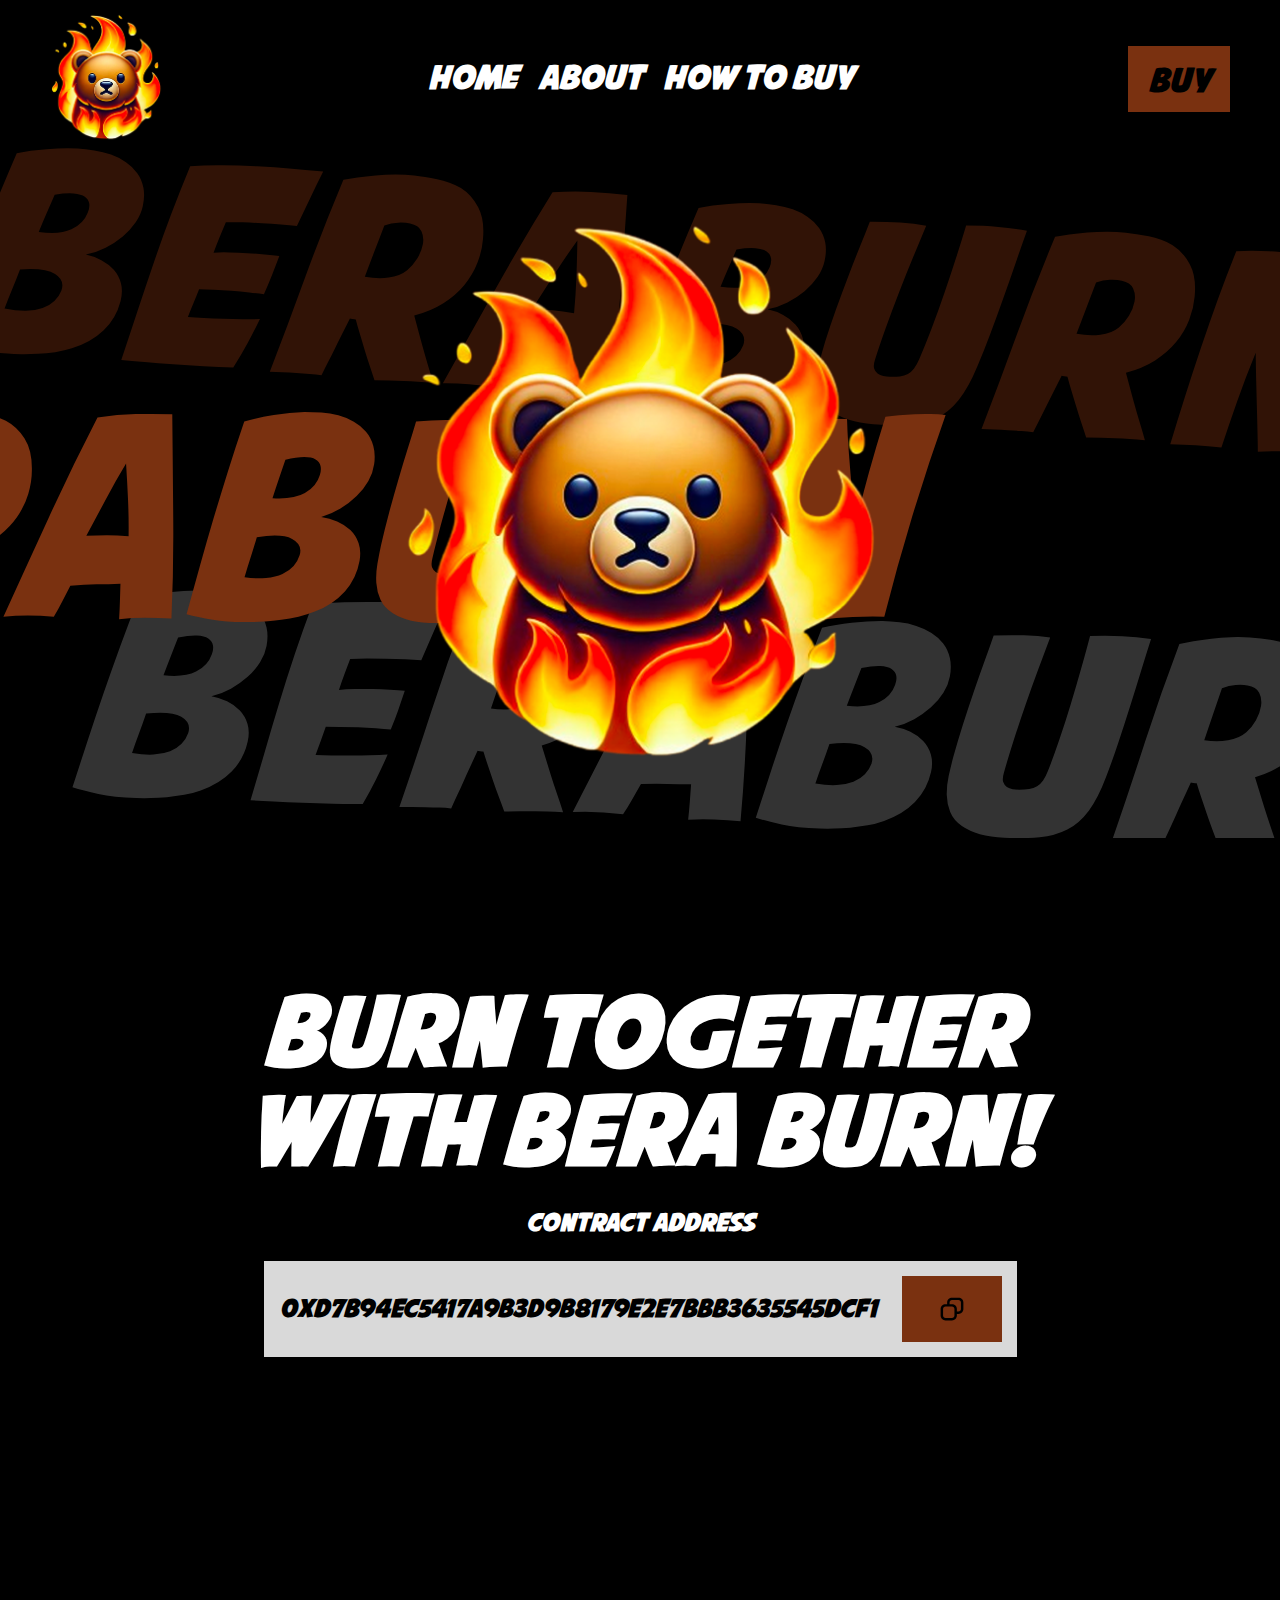
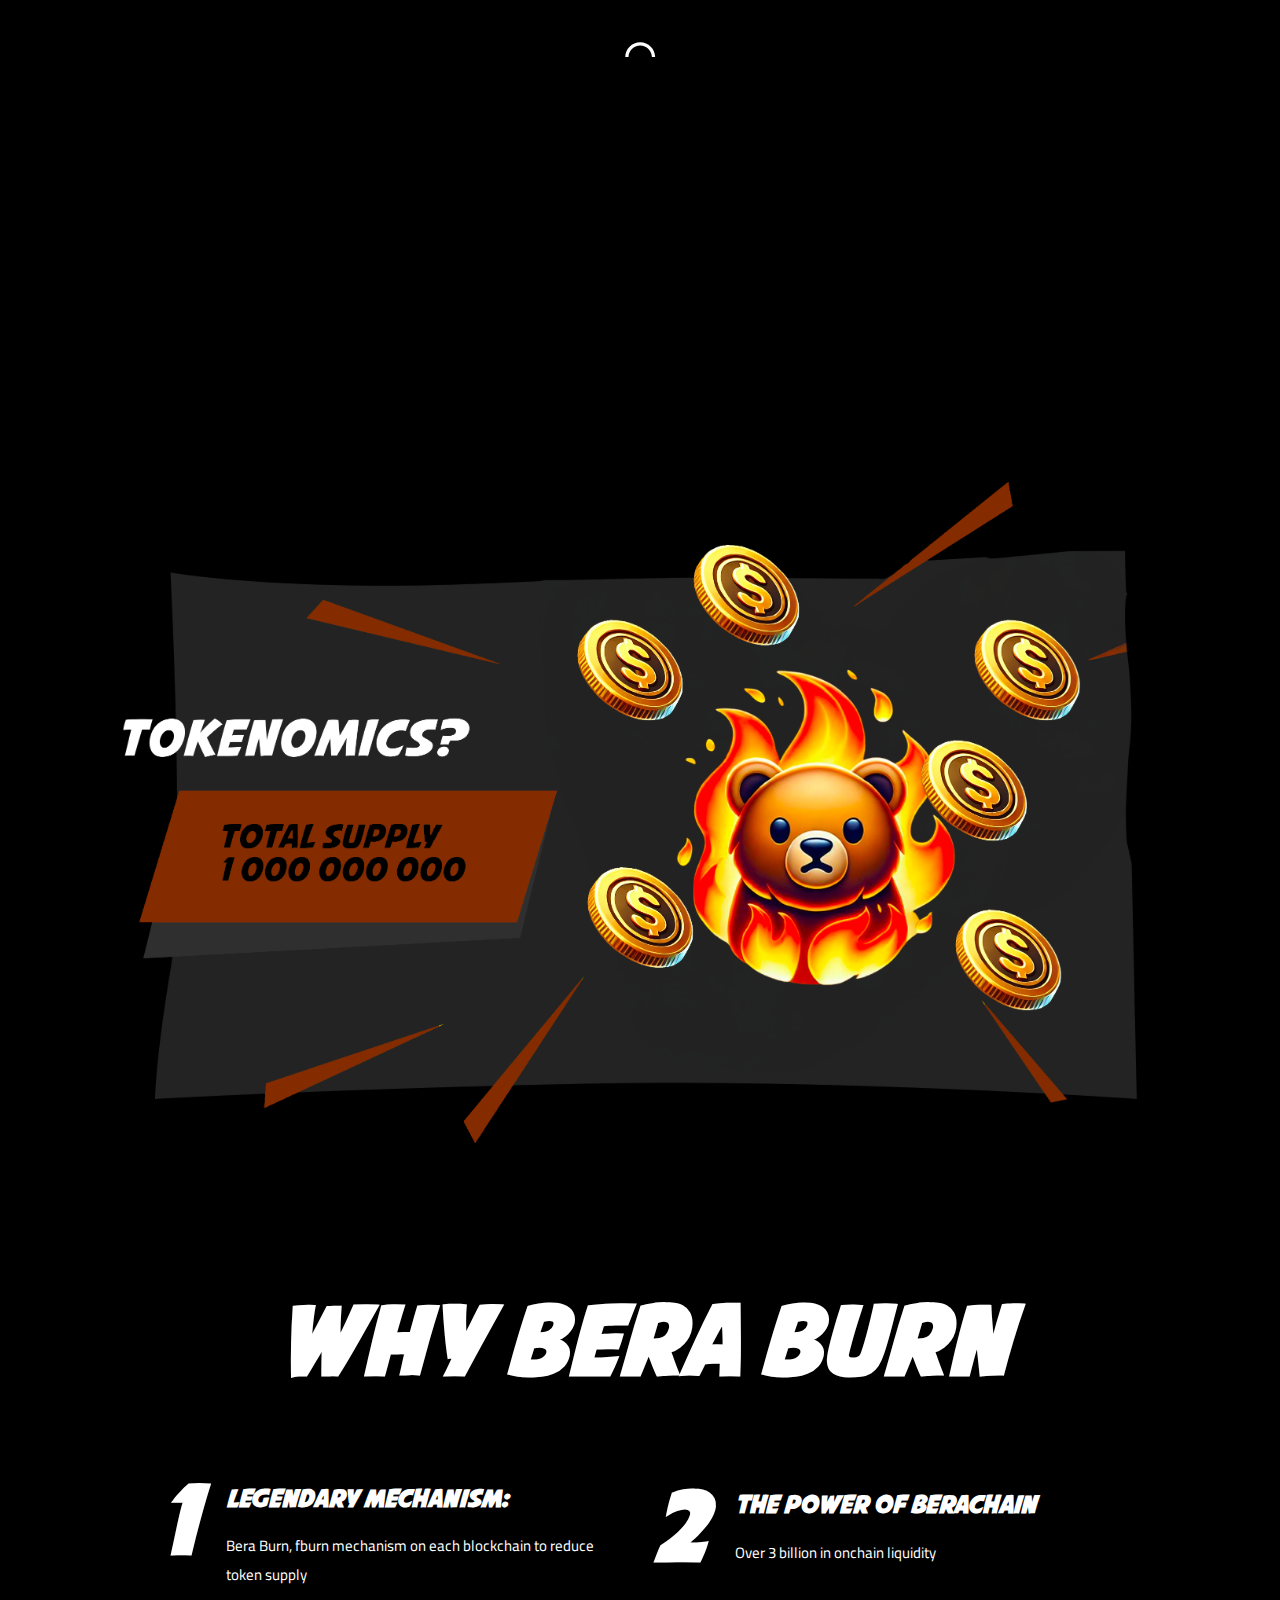
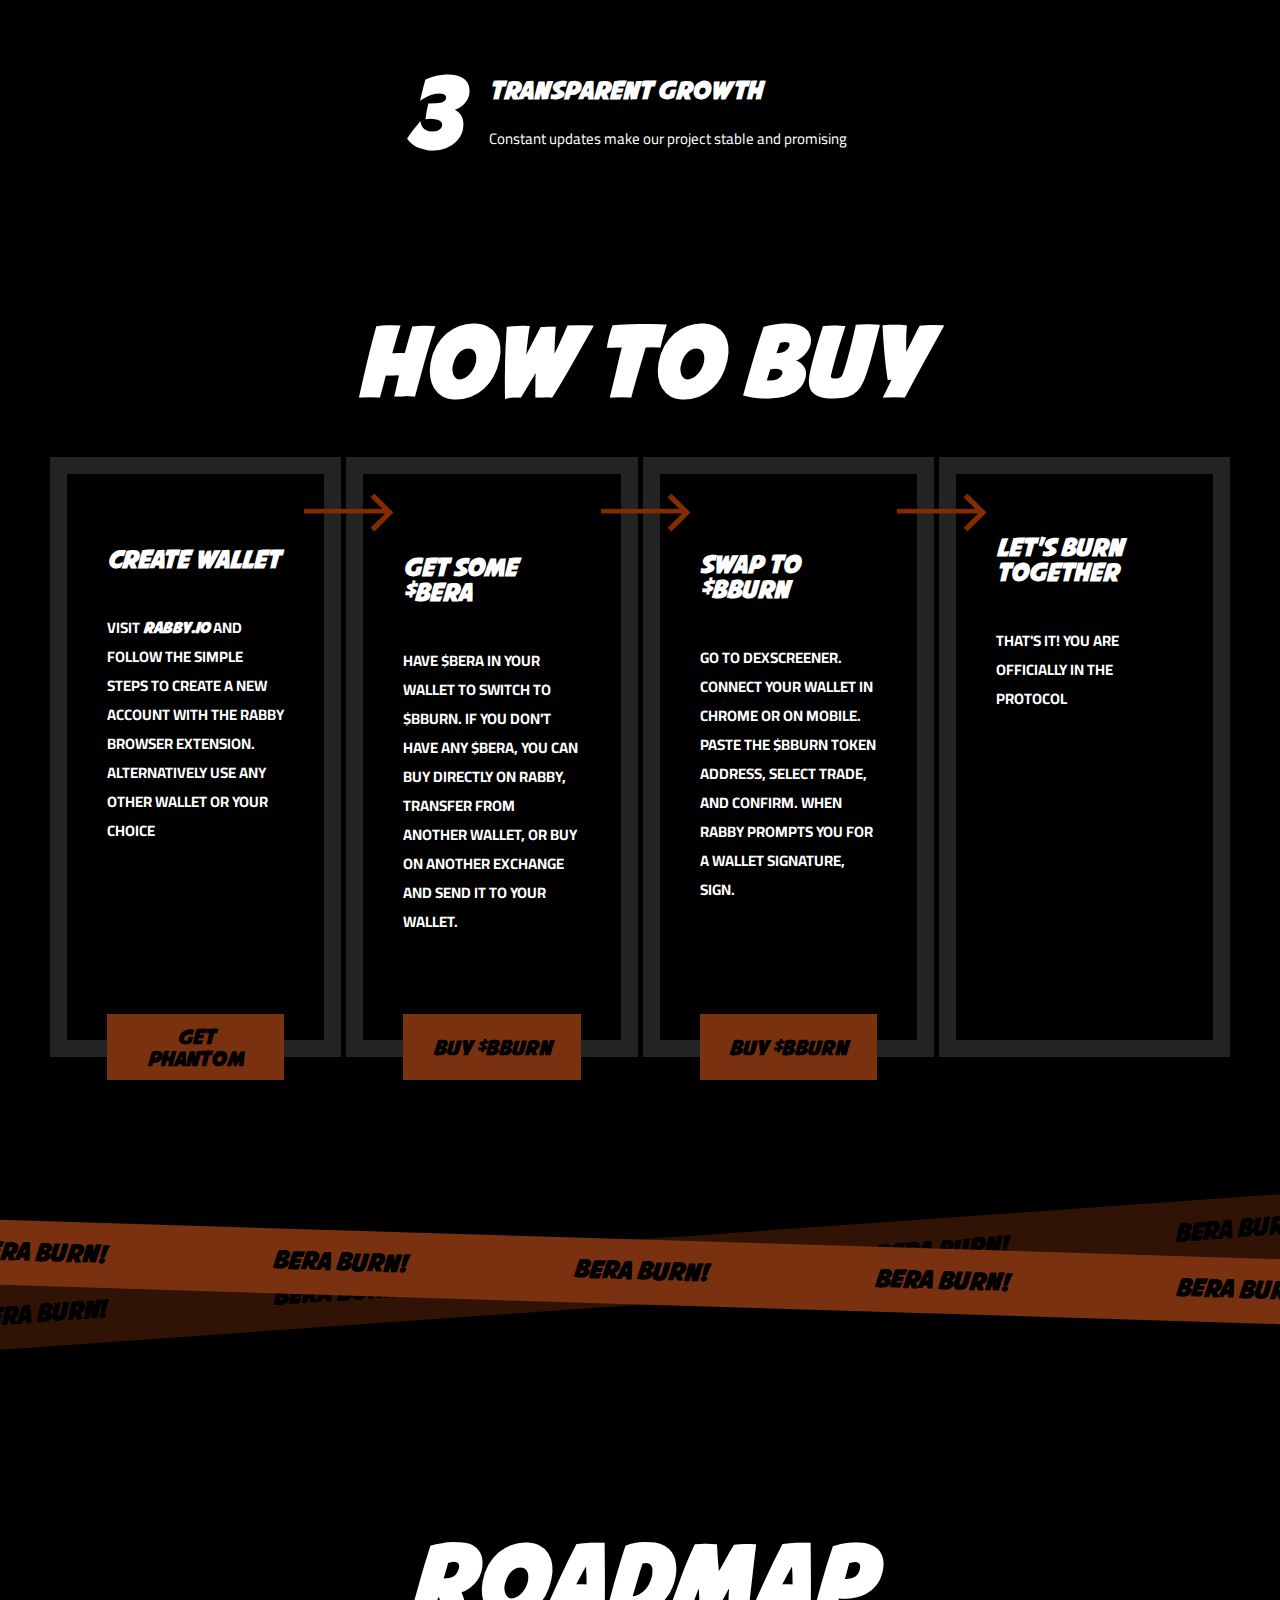
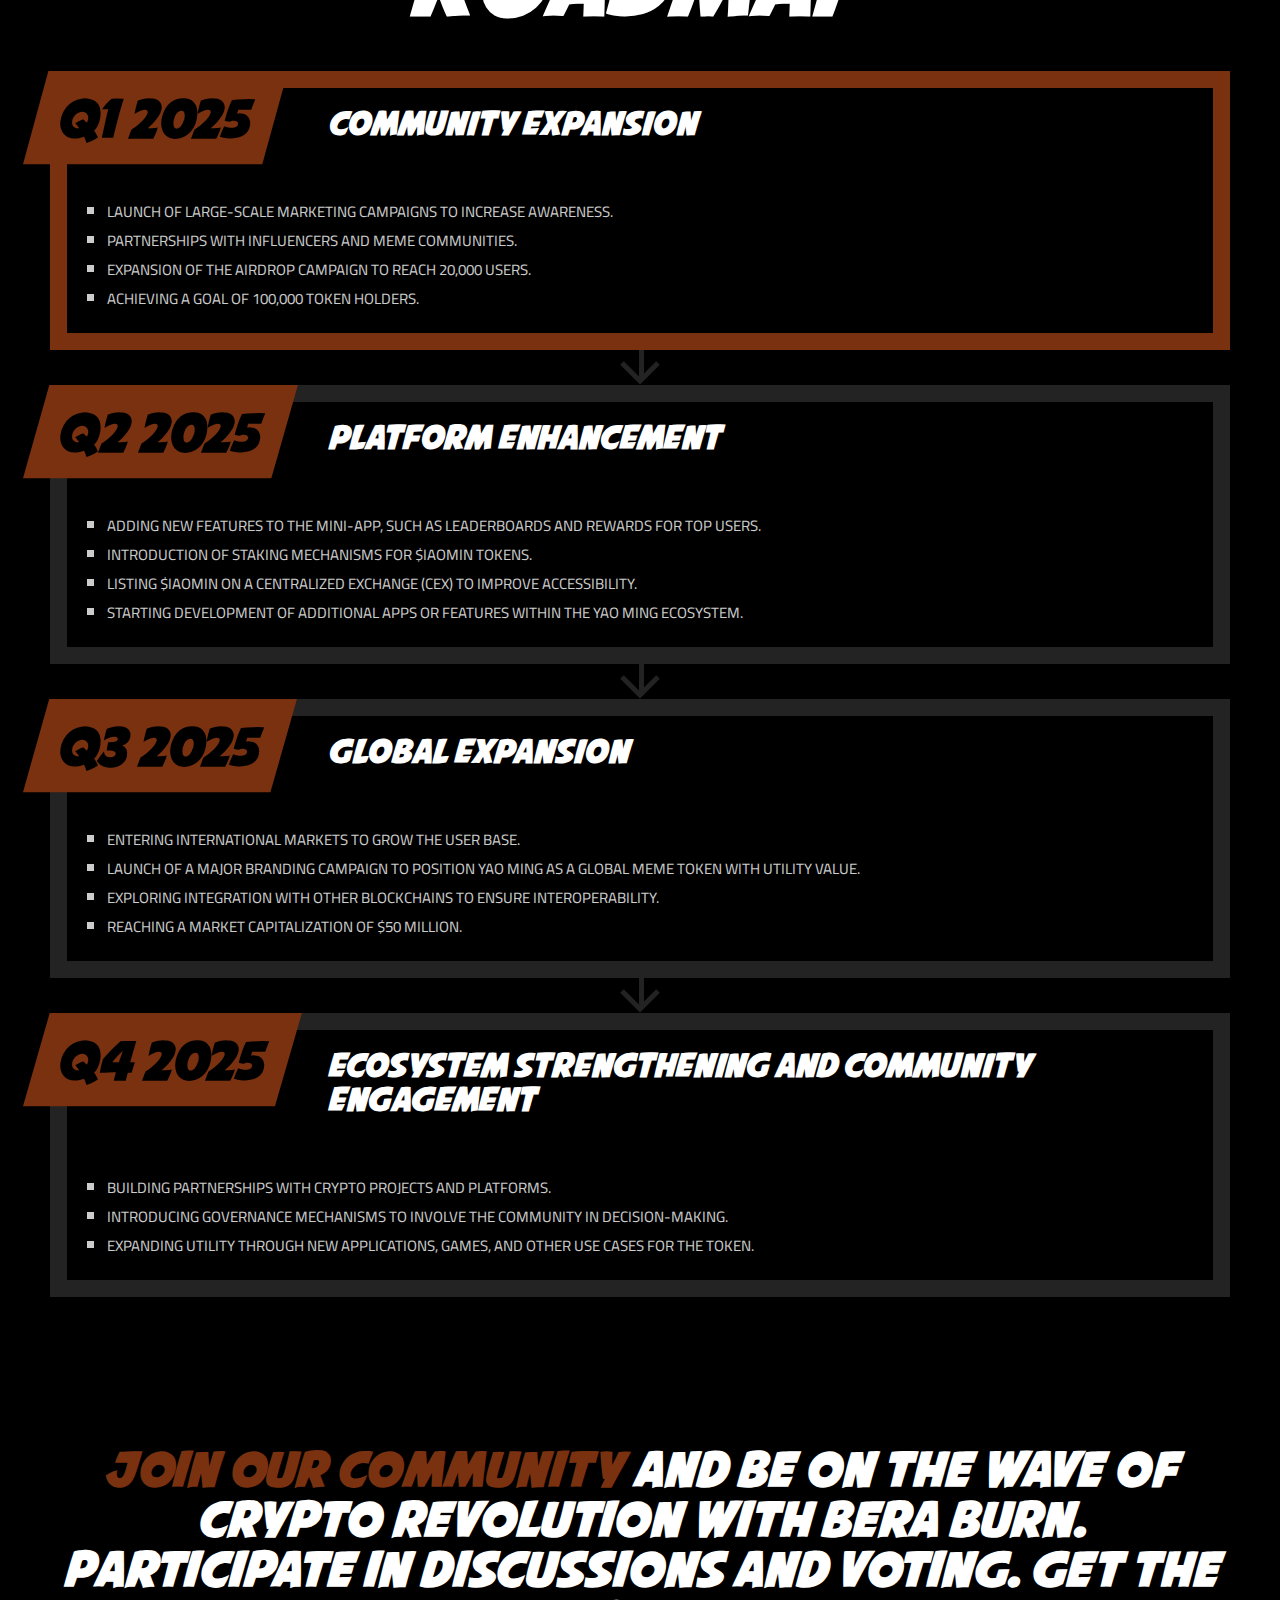
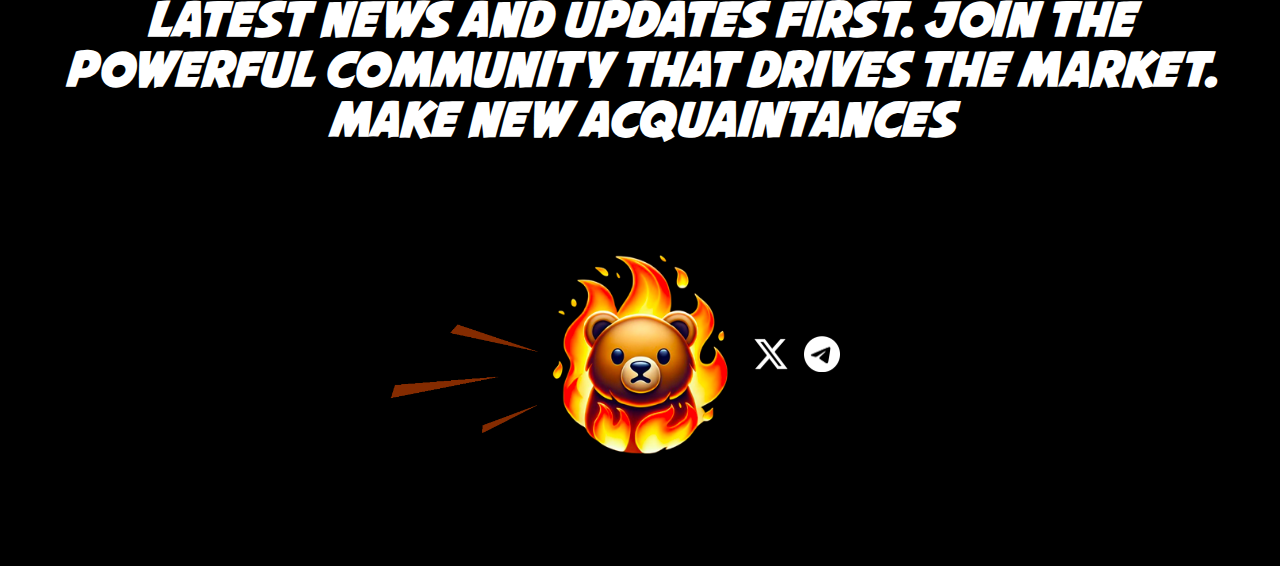
<file: beraburn/index.html>
<!doctype html>
<html lang="en">
  <head>
    <meta charset="UTF-8" />
    <meta name="viewport" content="width=device-width, initial-scale=1.0" />
    <title>Bera Burn</title>
    <link href="styles.css" rel="stylesheet" />
    <link rel="icon" type="image/x-icon" href="favicon.png" />
  </head>
  <body>
    <nav class="nav">
      <div class="nav-min">
        <a>
          <img class="min-yao-image" src="beraburn-min.png" width="112" height="134" />
        </a>
      </div>
      <ul class="nav-list">
        <li id="home_li">
          <a><p>HOME</p></a>
        </li>
        <li>
          <a href="#about"><p>ABOUT</p></a>
        </li>
        <li id="how-to-buy_li">
          <a href="#how-to-buy"><p>HOW TO BUY</p></a>
        </li>
      </ul>
      <div class="nav-min nav-min-right">
        <a
          href="https://dexscreener.com/solana/2qsyxywbfqunzn34afdjy9xmquvgev2g3k8dthh3f1fg"
          target="_blank"
          rel="nofollow noreferrer"
          ><button class="button button-medium button-yellow"><p>BUY</p></button></a
        >
      </div>
    </nav>
    <header>
      <div class="big-yao-content wrapper">
        <p class="big-yao-text big-yao-text-1">beraburn</p>
        <p class="big-yao-text big-yao-text-2">beraburn</p>
        <p class="big-yao-text big-yao-text-3">beraburn</p>
        <div class="big-yao-image-wrapper">
          <picture class="big-yao-image">
            <source src-set="./beraburn-max.avif" type="image/avif" />
            <source src-set="./beraburn-max.webp" type="image/webp" />
            <img src="beraburn-max.png" class="big-yao-image" />
          </picture>
        </div>
      </div>
    </header>
    <main>
      <article id="about" class="wrapper address-content section">
        <h2 class="title">Burn together with Bera Burn!</h2>
        <p class="description">Contract Address</p>
        <div class="address-wrapper">
          <p>0xd7B94eC5417A9B3d9b8179e2E7bbB3635545dcf1</p>
          <button id="copy-btn" class="button button-medium button-yellow">
            <svg xmlns="http://www.w3.org/2000/svg" width="26" height="26" viewBox="0 0 26 26" fill="none">
              <path
                fill-rule="evenodd"
                clip-rule="evenodd"
                d="M19.5 4.0625H13C12.3535 4.0625 11.7335 4.31931 11.2764 4.77643C10.8193 5.23355 10.5625 5.85353 10.5625 6.5V8.125H13C14.2929 8.125 15.5329 8.63861 16.4471 9.55285C17.3614 10.4671 17.875 11.7071 17.875 13V15.4375H19.5C20.1465 15.4375 20.7665 15.1807 21.2236 14.7236C21.6807 14.2665 21.9375 13.6465 21.9375 13V6.5C21.9375 5.85353 21.6807 5.23355 21.2236 4.77643C20.7665 4.31931 20.1465 4.0625 19.5 4.0625ZM17.875 17.875H19.5C20.7929 17.875 22.0329 17.3614 22.9471 16.4471C23.8614 15.5329 24.375 14.2929 24.375 13V6.5C24.375 5.20707 23.8614 3.96709 22.9471 3.05285C22.0329 2.13861 20.7929 1.625 19.5 1.625H13C11.7071 1.625 10.4671 2.13861 9.55285 3.05285C8.63861 3.96709 8.125 5.20707 8.125 6.5V8.125H6.5C5.20707 8.125 3.96709 8.63861 3.05285 9.55285C2.13861 10.4671 1.625 11.7071 1.625 13V19.5C1.625 20.7929 2.13861 22.0329 3.05285 22.9471C3.96709 23.8614 5.20707 24.375 6.5 24.375H13C14.2929 24.375 15.5329 23.8614 16.4471 22.9471C17.3614 22.0329 17.875 20.7929 17.875 19.5V17.875ZM6.5 10.5625H13C13.6465 10.5625 14.2665 10.8193 14.7236 11.2764C15.1807 11.7335 15.4375 12.3535 15.4375 13V19.5C15.4375 20.1465 15.1807 20.7665 14.7236 21.2236C14.2665 21.6807 13.6465 21.9375 13 21.9375H6.5C5.85353 21.9375 5.23355 21.6807 4.77643 21.2236C4.31931 20.7665 4.0625 20.1465 4.0625 19.5V13C4.0625 12.3535 4.31931 11.7335 4.77643 11.2764C5.23355 10.8193 5.85353 10.5625 6.5 10.5625Z"
                fill="black"
              />
            </svg>
          </button>
        </div>
        <div class="graph-wrapper">
          <div class="dexscreenerEmbed">
            <iframe
              id="dexscreener-frame"
              src="https://dexscreener.com/solana/2qSYXYWbfQUNzN34AFdjY9XmQuVGeV2G3k8DThh3F1FG?embed=1&amp;loadChartSettings=0&amp;trades=0&amp;info=0&amp;chartLeftToolbar=0&amp;loadChartSettings=0&amp;chartDefaultOnMobile=1&amp;chartTheme=dark&amp;theme=dark&amp;chartStyle=1&amp;chartType=usd&amp;interval=15"
            ></iframe>
          </div>
          <div class="loader-wrapper" id="dexscreenerLoader">
            <div class="loader">
              <svg
                xmlns="http://www.w3.org/2000/svg"
                xmlns:xlink="http://www.w3.org/1999/xlink"
                width="40px"
                height="40px"
                viewBox="0 0 50 50"
              >
                <path
                  fill="#FFF"
                  d="M43.935,25.145c0-10.318-8.364-18.683-18.683-18.683c-10.318,0-18.683,8.365-18.683,18.683h4.068c0-8.071,6.543-14.615,14.615-14.615c8.072,0,14.615,6.543,14.615,14.615H43.935z"
                ></path>
              </svg>
            </div>
          </div>
        </div>
      </article>
      <article class="wrapper tokenomics-content section">
        <picture class="tokenomics-image">
          <source src-set="./tokenomics.avif" type="image/avif" />
          <source src-set="./tokenomics.webp" type="image/webp" />
          <img src="tokenomics.png" class="tokenomics-image" />
        </picture>
      </article>
      <article class="wrapper section">
        <h2 class="title">Why Bera Burn</h2>
        <div class="why-content">
          <div class="reason-block">
            <p class="reason-block-number">1</p>
            <div class="reason-block-content">
              <p class="reason-block-title">legendary mechanism:</p>
              <p class="reason-block-description">
                Bera Burn, fburn mechanism on each blockchain to reduce token supply 
              </p>
            </div>
          </div>
          <div class="reason-block">
            <p class="reason-block-number">2</p>
            <div class="reason-block-content">
              <p class="reason-block-title">The power of Berachain</p>
              <p class="reason-block-description">
                Over 3 billion in onchain liquidity
              </p>
            </div>
          </div>
          <div class="reason-block">
            <p class="reason-block-number">3</p>
            <div class="reason-block-content">
              <p class="reason-block-title">Transparent growth</p>
              <p class="reason-block-description">Constant updates make our project stable and promising</p>
            </div>
          </div>
        </div>
      </article>
      <article id="how-to-buy" class="wrapper section">
        <h2 class="title">How to buy</h2>
        <div class="how-to-buy-info">
          <div class="how-to-buy-block">
            <div>
              <p class="how-to-buy-title">Create wallet</p>
              <p class="how-to-buy-description">
                Visit <a href="https://rabby.io/" target="_blank" rel="nofollow noreferrer">rabby.io</a> and
                follow the simple steps to create a new account with the rabby browser extension. Alternatively
                use any other wallet or your choice
              </p>
            </div>
            <a class="how-to-buy-button" href="hhttps://rabby.io/ target="_blank" rel="nofollow noreferrer">
              <button class="button button-medium button-yellow">
                <p>Get phantom</p>
              </button>
            </a>
            <img class="yellow-arrow-right" src="yellow-arrow-right.png" />
          </div>
          <div class="how-to-buy-block">
            <div>
              <p class="how-to-buy-title">Get some $Bera</p>
              <p class="how-to-buy-description">
                Have $Bera in your wallet to switch to $BBURN. If you don't have any $BERA, you can buy directly on
                rabby, transfer from another wallet, or buy on another exchange and send it to your wallet.
              </p>
            </div>
            <a class="how-to-buy-button" href="https://rabby.io/" target="_blank" rel="nofollow noreferrer">
              <button class="button button-medium button-yellow">
                <p>BUY $BBURN</p>
              </button>
            </a>
            <img class="yellow-arrow-right" src="yellow-arrow-right.png" />
          </div>
          <div class="how-to-buy-block">
            <div>
              <p class="how-to-buy-title">Swap to $BBURN</p>
              <p class="how-to-buy-description">
                Go to DEXSCREENER. Connect your wallet in chrome or on mobile. Paste the $BBURN token address, select
                trade, and confirm. When rabby prompts you for a wallet signature, sign.
              </p>
            </div>
            <a
              class="how-to-buy-button"
              href="https://dexscreener.com/solana/2qsyxywbfqunzn34afdjy9xmquvgev2g3k8dthh3f1fg"
              target="_blank"
              rel="nofollow noreferrer"
            >
              <button class="button button-medium button-yellow">
                <p>Buy $BBURN</p>
              </button>
            </a>
            <img class="yellow-arrow-right" src="yellow-arrow-right.png" />
          </div>
          <div class="how-to-buy-block">
            <div>
              <p class="how-to-buy-title">Let's burn together</p>
              <p class="how-to-buy-description">
                That's it! you are officially in the protocol 
              </p>
            </div>
          </div>
        </div>
      </article>
      <article class="wrapper section banner-content">
        <div class="plug"></div>
        <div class="banner banner-1">
          <p class="banner-text">BERA Burn!</p>
          <p class="banner-text">BERA Burn!</p>
          <p class="banner-text">BERA Burn!</p>
          <p class="banner-text">BERA Burn!</p>
          <p class="banner-text">BERA Burn!</p>
          <p class="banner-text extra-banner-text">BERA Burn!</p>
          <p class="banner-text extra-banner-text">BERA Burn!</p>
        </div>
        <div class="banner banner-cross">
          <p class="banner-text">BERA Burn!</p>
          <p class="banner-text">BERA Burn!</p>
          <p class="banner-text">BERA Burn!</p>
          <p class="banner-text">BERA Burn!</p>
          <p class="banner-text">BERA Burn!</p>
          <p class="banner-text extra-banner-text">BERA Burn!</p>
          <p class="banner-text extra-banner-text">BERA Burn!</p>
        </div>
      </article>
      <article class="wrapper roadmap section">
        <h2 class="title">ROADMAP</h2>
        <div class="roadmap-container roadmap-container-active">
         
        
       
        
          <div class="roadmap-calendar"><p>Q1 2025</p></div>
          <h3 class="roadmap-title">Community Expansion</h3>
          <ul>
            <li class="roadmap-li">Launch of large-scale marketing campaigns to increase awareness.</li>
            <li class="roadmap-li">Partnerships with influencers and meme communities.</li>
            <li class="roadmap-li">Expansion of the airdrop campaign to reach 20,000 users.</li>
            <li class="roadmap-li">Achieving a goal of 100,000 token holders.</li>
          </ul>
          <div class="roadmap-arrow">
            <svg xmlns="http://www.w3.org/2000/svg" width="40" height="35" viewBox="0 0 40 35" fill="none">
              <path d="M21.5 0L21.5 30.5" stroke="#232323" stroke-width="5" />
              <path d="M2 13L20 31L38 13" stroke="#232323" stroke-width="5" />
            </svg>
          </div>
        
         </div>
        <div class="roadmap-container">
          <div class="roadmap-calendar"><p>Q2 2025</p></div>
          <h3 class="roadmap-title">Platform Enhancement</h3>
          <ul>
            <li class="roadmap-li">
              Adding new features to the mini-app, such as leaderboards and rewards for top users.
            </li>
            <li class="roadmap-li">Introduction of staking mechanisms for $iaomin tokens.</li>
            <li class="roadmap-li">Listing $iaomin on a centralized exchange (CEX) to improve accessibility.</li>
            <li class="roadmap-li">
              Starting development of additional apps or features within the Yao Ming ecosystem.
            </li>
          </ul>
          <div class="roadmap-arrow">
            <svg xmlns="http://www.w3.org/2000/svg" width="40" height="35" viewBox="0 0 40 35" fill="none">
              <path d="M21.5 0L21.5 30.5" stroke="#232323" stroke-width="5" />
              <path d="M2 13L20 31L38 13" stroke="#232323" stroke-width="5" />
            </svg>
          </div>
        </div>
        <div class="roadmap-container">
          <div class="roadmap-calendar"><p>Q3 2025</p></div>
          <h3 class="roadmap-title">Global Expansion</h3>
          <ul>
            <li class="roadmap-li">Entering international markets to grow the user base.</li>
            <li class="roadmap-li">
              Launch of a major branding campaign to position Yao Ming as a global meme token with utility value.
            </li>
            <li class="roadmap-li">Exploring integration with other blockchains to ensure interoperability.</li>
            <li class="roadmap-li">Reaching a market capitalization of $50 million.</li>
          </ul>
          <div class="roadmap-arrow">
            <svg xmlns="http://www.w3.org/2000/svg" width="40" height="35" viewBox="0 0 40 35" fill="none">
              <path d="M21.5 0L21.5 30.5" stroke="#232323" stroke-width="5" />
              <path d="M2 13L20 31L38 13" stroke="#232323" stroke-width="5" />
            </svg>
          </div>
        </div>
        <div class="roadmap-container">
          <div class="roadmap-calendar"><p>Q4 2025</p></div>
          <h3 class="roadmap-title">Ecosystem Strengthening and Community Engagement</h3>
          <ul>
            <li class="roadmap-li">Building partnerships with crypto projects and platforms.</li>
            <li class="roadmap-li">Introducing governance mechanisms to involve the community in decision-making.</li>
            <li class="roadmap-li">
              Expanding utility through new applications, games, and other use cases for the token.
            </li>
          </ul>
        </div>
      </article>
      <article class="wrapper section">
        <h3 class="sub-title">
          <span class="yellow-text">Join our community</span> and be on the wave of crypto revolution with Bera Burn.
          Participate in discussions and voting. Get the latest news and updates first. Join the powerful community that
          drives the market. Make new acquaintances
        </h3>
      </article>
    </main>
    <footer class="footer">
      <div class="min-yao-footer-image-wrapper">
        <img class="min-yao-footer-image" src="beraburn-min.png" width="112" height="134" />
        <img class="laughter-icon" src="laughter-icon.png" />
        <div class="social-wrapper">
          <a href="https://x.com/YAOming_solmeme" target="_blank">
            <img src="x-icon.png" width="36" height="36" />
          </a>
          <a href="https://t.me/beraburn" target="_blank">
            <img src="tg-icon.png" width="36" height="36" />
          </a>
        </div>
      </div>
    </footer>
    <script>
      const address = "";

      const notify = () => {
        alert("Address copied");
      };

      const copyAddress = () => {
        navigator.clipboard
          ?.writeText(address)
          .then(notify)
          .catch((error) => {
            console.log(error);

            try {
              const element = document.createElement("div");
              element.innerHTML = address;

              const range = document.createRange();
              range.selectNode(element);
              const selection = window.getSelection();
              selection?.removeAllRanges();
              selection?.addRange(range);

              document.execCommand("copy");

              selection?.removeAllRanges();

              notify();
            } catch (error) {
              console.log("Error while trying to copy text via document.execCommand(): ", error);
            }
          });
      };

      const onLoad = () => {
        const copyButton = document.getElementById("copy-btn");

        const dexscreenerFrame = document.getElementById("dexscreener-frame");

        if (copyButton) {
          copyButton.addEventListener("click", copyAddress);
        }

        if (dexscreenerFrame) {
          dexscreenerFrame.addEventListener("load", () => {
            const dexscreenerLoader = document.getElementById("dexscreenerLoader");

            if (dexscreenerLoader) {
              dexscreenerLoader.classList.add("hidden");
            }
          });
        }
      };

      onLoad();
    </script>
  </body>
</html>
</file>
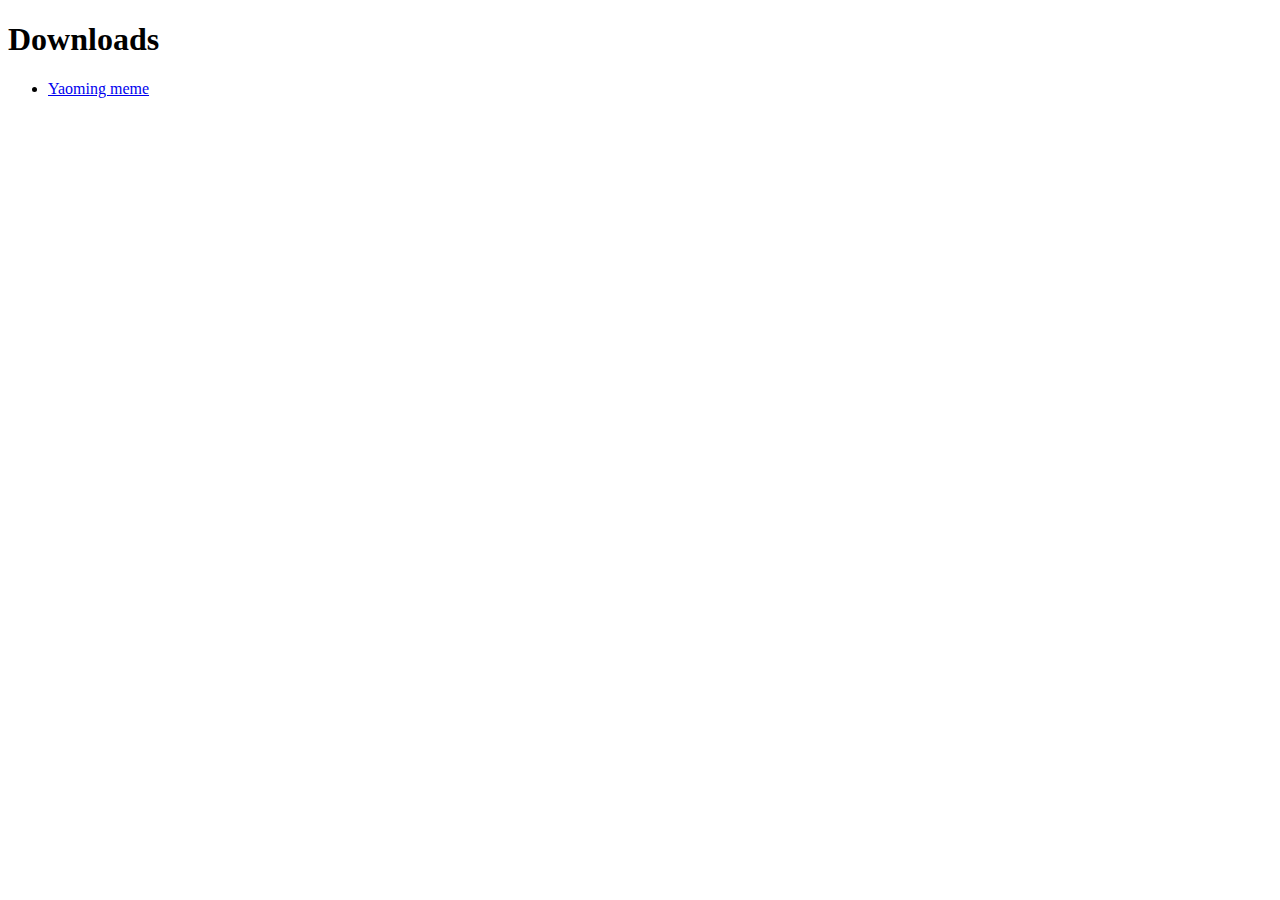
<file: beraburn/_downloads.html>
<!DOCTYPE html>
<html>
	<head>
		<meta charset="UTF-8">
        <title> Downloads </title>
    </head>
    <body>
        <h1> Downloads </h1>
        <ul>
            <li><a id="https://yaoming.io/" href="index.html"> Yaoming meme </a></li>
        </ul>
    </body>
</html>
</file>
<file: beraburn/styles.css>
@import url("https://fonts.googleapis.com/css2?family=Cairo:wght@200..1000&display=swap");

@font-face {
  font-family: "AVENGEANCE";
  src: url("AVENGEANCE_MIGHTIEST_AVENGER.ttf");
}

:root {
  --fontFamily: "AVENGEANCE", sans-serif;
  --secondFontFamily: "Cairo", sans-serif;
  --primary-text: #fff;
  --dark-text: #000;
  --main-bg: #000;
  --yellow: #7a3110;
}

* {
  box-sizing: border-box;
  -webkit-tap-highlight-color: transparent;
}

*::-webkit-scrollbar {
  width: 5px;
}

*::-webkit-scrollbar-thumb {
  background: rgba(255, 255, 255, 0.5);
  border-radius: 6px;
}

*::-webkit-scrollbar-track {
  background: transparent;
  border-radius: 6px;
  margin: 6px;
}

html {
  font-size: 16px;
  overflow-x: hidden;
}

@media only screen and (max-width: 350px) {
  html {
    font-size: 14px;
  }
}

body {
  margin: 0;
  text-rendering: optimizeLegibility;
  -webkit-font-smoothing: antialiased;
  font-family: var(--fontFamily);
  background: var(--main-bg);
}

a,
p,
h1,
h2,
h3,
h4,
h5,
button,
input,
label {
  font-family: var(--fontFamily);
  font-weight: 700;
  font-style: normal;
  color: var(--primary-text);
}

p,
h1,
h2,
h3,
h4,
h5 {
  position: relative;
  top: 10%;
  margin: 0;
}

ul,
ol {
  list-style: none;
  margin: 0;
  padding: 0;
}

a {
  text-decoration: none;
}

img {
  user-select: none;
}

main,
header {
  overflow: hidden;
}

.nav {
  display: flex;
  justify-content: space-between;
  align-items: center;
  padding: 10px 50px 0;
  z-index: 10;
}

header {
  padding: 50px 0;
}

.nav-min {
  width: 1px;
}

.nav-min-right {
  display: flex;
  justify-content: flex-end;
}

.nav-list {
  display: flex;
  align-items: center;
  gap: 20px;
}

.nav-list p {
  font-size: 32px;
}

.button {
  outline: none;
  border: none;
  padding: 0;
  background: transparent;
  display: flex;
  align-items: center;
  justify-content: center;
  cursor: pointer;
}

.wrapper {
  max-width: 1440px;
  margin: 0 auto;
  padding: 0 50px;
}

.section {
  padding-top: 50px;
  margin-top: 100px;
  margin-bottom: 100px;
}

.button-medium {
  min-width: 100px;
  height: 66px;
  padding: 20px;
  font-size: 32px;
  line-height: normal;
}

.button-yellow {
  background: var(--yellow);
}

.button-yellow p {
  color: var(--dark-text);
}

.big-yao-content {
  position: relative;
  display: flex;
  justify-content: center;
}

.big-yao-image {
  position: relative;
  z-index: 4;
  height: 586px;
  width: 491px;
}

.big-yao-text {
  position: absolute;
  font-size: 314px;
  font-style: normal;
  font-weight: 400;
  line-height: normal;
  text-transform: uppercase;
}

.big-yao-text-1 {
  right: -5%;
  top: 23%;
  opacity: 0.4;
  color: var(--yellow);
  text-transform: uppercase;
  transform: translateY(-50%) rotate(4.593deg);
}

.big-yao-text-2 {
  top: 60%;
  transform: translateY(-50%);
  left: -40%;
  color: var(--yellow);
  text-transform: uppercase;
  z-index: 1;
}

.big-yao-text-3 {
  top: auto;
  right: -15%;
  bottom: -42%;
  opacity: 0.2;
  color: var(--primary-text);
  transform: translateY(-50%) rotate(2.553deg);
}

.address-content {
  display: flex;
  flex-direction: column;
  align-items: center;
  gap: 25px;
}

.title {
  text-align: center;
  margin: 0 auto;
  max-width: 815px;
  font-size: 96px;
  text-transform: uppercase;
}

.description {
  font-size: 24px;
  text-transform: uppercase;
}

.address-wrapper {
  display: flex;
  padding: 15px;
  gap: 25px;
  align-items: center;
  width: max-content;
  background-color: #d9d9d9;
}

.address-wrapper p {
  font-size: 24px;
  color: var(--dark-text);
}

.tokenomics-content {
  max-width: 1150px;
}

.tokenomics-image {
  width: 100%;
  height: auto;
}

.why-content {
  margin-top: 80px;
  display: flex;
  flex-wrap: wrap;
  align-items: center;
  justify-content: center;
  gap: 80px 20px;
}

.reason-block {
  display: flex;
  gap: 30px;
  flex: 0 0 40%;
}

.reason-block-number {
  font-size: 96px;
  top: -50%;
}

.reason-block-content {
  display: flex;
  flex-direction: column;
  gap: 30px;
}

.reason-block-title {
  font-size: 24px;
}

.reason-block-description {
  position: static;
  font-family: var(--secondFontFamily);
  font-size: 15px;
  font-weight: 400;
}

.how-to-buy-info {
  margin-top: 40px;
  display: grid;
  grid-template-columns: repeat(4, 1fr);
  gap: 5px;
}

.how-to-buy-block {
  position: relative;
  border: 17px solid #232323;
  padding: 40px;
  display: flex;
  flex-direction: column;
  justify-content: space-between;
}

.how-to-buy-title {
  font-size: 24px;
  text-transform: uppercase;
}

.how-to-buy-description {
  font-size: 15px;
  font-family: var(--secondFontFamily);
  text-transform: uppercase;
  margin: 40px 0;
}

.how-to-buy-button {
  position: relative;
  top: 80px;
  z-index: 1;
}

.how-to-buy-button .button {
  width: 100%;
}

.how-to-buy-button p {
  font-size: 20px;
}

.yellow-arrow-right {
  position: absolute;
  top: 20px;
  right: -70px;
  width: 90px;
  height: auto;
  z-index: 1;
}

.banner-content {
  position: relative;
  margin: 150px 0;
  width: 100%;
  max-width: none;
}

.banner {
  position: absolute;
  left: 50%;
  top: 50%;
  padding: 20px;
  width: 120vw;
  min-width: 800px;
  display: flex;
  justify-content: space-around;
  background: var(--yellow);
  gap: 10px;
}

.banner-1 {
  transform: translate(-50%, -50%) rotate(-4.033deg);
  opacity: 0.4;
}

.banner-cross {
  transform: translate(-50%, -50%) rotate(1.759deg);
}

.banner-text {
  color: var(--dark-text);
  font-size: 24px;
}

.plug {
  height: 80px;
}

.sub-title {
  font-size: 48px;
  text-align: center;
}

.yellow-text {
  color: var(--yellow);
}

.footer {
  display: flex;
  justify-content: center;
  padding-bottom: 100px;
}

.min-yao-footer-image-wrapper {
  position: relative;
  width: max-content;
}

.min-yao-footer-image {
  width: 180px;
  height: auto;
}

.social-wrapper {
  position: absolute;
  transform: translateY(-50%);
  top: 50%;
  right: -110px;
  display: flex;
  align-items: center;
  gap: 15px;
}

.laughter-icon {
  position: absolute;
  transform: translateY(-50%) translateX(-100%);
  top: 60%;
  left: -10px;
  width: 150px;
  height: auto;
}

.dexscreenerEmbed {
  position: relative;
  width: 100%;
  padding-bottom: 650px;
}

.dexscreenerEmbed iframe {
  position: absolute;
  width: 100%;
  height: 100%;
  top: 0;
  left: 0;
  border: 0;
}

.graph-wrapper {
  position: relative;
  width: 100%;
}

.loader-wrapper {
  position: absolute;
  top: 50%;
  left: 50%;
  transform: translate(-50%, -50%);
}

@keyframes loader {
  100% {
    transform: rotate(360deg);
  }
}

.loader {
  display: flex;
  width: 40px;
  height: 40px;
  animation: loader 0.6s linear infinite;
}

.hidden {
  display: none;
}

.roadmap {
  display: flex;
  flex-direction: column;
  gap: 35px;
}

.roadmap-container {
  position: relative;
  border: 17px solid #232323;
  padding: 20px;
}

.roadmap-container-active {
  border-color: var(--yellow);
}

.roadmap-title {
  font-size: 32px;
  color: var(--primary-text);
  text-transform: uppercase;
  margin-bottom: 55px;
  margin-left: 240px;
}

.roadmap-li {
  margin-left: 20px;
  font-size: 15px;
  font-family: var(--secondFontFamily);
  color: var(--primary-text);
  opacity: 0.8;
  list-style: square;
  text-transform: uppercase;
}

.roadmap-calendar {
  position: absolute;
  left: -44px;
  top: -17px;
  padding: 24px 40px 16px 32px;
  background: var(--yellow);
  clip-path: polygon(9.6% 0%, 100% 0%, 90.3% 99.35%, 0% 99.35%);
}

.roadmap-calendar p {
  font-size: 52px;
  color: var(--dark-text);
}

.roadmap-arrow {
  position: absolute;
  bottom: -56px;
  left: 50%;
  transform: translateX(-50%);
}

.roadmap-arrow-active path {
  stroke: var(--yellow);
}

@media only screen and (max-width: 1280px) {
  .dexscreenerEmbed {
    padding-bottom: 550px;
  }
}

@media only screen and (max-width: 768px) {
  .dexscreenerEmbed {
    padding-bottom: 450px;
  }

  .roadmap-title {
    font-size: 24px;
    margin-bottom: 20px;
    margin-left: 170px;
  }

  .roadmap-calendar {
    clip-path: none;
    left: -17px;
    padding: 30px 20px 10px 40px;
    width: 190px;
  }

  .roadmap-calendar p {
    font-size: 32px;
  }
}

@media only screen and (max-height: 610px) {
  .dexscreenerEmbed {
    padding-bottom: 400px;
  }
}

@media only screen and (max-width: 1439px) {
  .big-yao-text {
    font-size: 280px;
  }

  .extra-banner-text {
    display: none;
  }
}

@media only screen and (max-width: 1260px) {
  .how-to-buy-info {
    grid-template-columns: repeat(2, 1fr);
  }

  .yellow-arrow-right {
    right: -30px;
    width: 50px;
  }
}

@media only screen and (max-width: 1150px) {
  .big-yao-image {
    width: 402px;
    height: 480px;
  }

  .min-yao-image {
    height: 100px;
    width: 84px;
  }

  .big-yao-text {
    font-size: 230px;
  }
}

@media only screen and (max-width: 920px) {
  .title {
    font-size: 76px;
  }

  .description {
    font-size: 20px;
  }

  .sub-title {
    font-size: 32px;
  }

  .address-wrapper p {
    font-size: 18px;
  }
}

@media only screen and (max-width: 830px) {
  .reason-block {
    flex: 1 1 auto;
  }

  .how-to-buy-info {
    grid-template-columns: repeat(1, 1fr);
  }

  .yellow-arrow-right {
    display: none;
  }

  .how-to-buy-description {
    margin-top: 20px;
    margin-bottom: 0;
  }

  .how-to-buy-block {
    padding-bottom: 0px;
  }

  .how-to-buy-button {
    top: 50px;
  }

  .title {
    font-size: 48px;
  }

  .description {
    font-size: 18px;
  }

  .sub-title {
    font-size: 24px;
  }

  .address-wrapper p {
    font-size: 14px;
  }
}

@media only screen and (max-width: 768px) {
  .wrapper {
    padding: 0 10px;
  }

  .nav {
    padding: 10px 10px 0;
  }

  .nav-list p {
    font-size: 18px;
  }

  .min-yao-image {
    height: 50px;
    width: 42px;
  }

  .button-medium {
    font-size: 20px;
    height: 50px;
  }

  .section {
    margin-top: 50px;
    margin-bottom: 50px;
  }

  .how-to-buy-description {
    font-size: 14px;
  }

  .how-to-buy-button {
    top: 40px;
  }

  .address-wrapper {
    flex-direction: column;
    gap: 10px;
  }

  .banner-text {
    font-size: 20px;
  }
}

@media only screen and (max-width: 600px) {
  .roadmap-container {
    border-width: 10px;
  }

  .roadmap-title {
    font-size: 24px;
    margin: 60px 0px 20px;
    text-align: center;
  }

  .roadmap-calendar {
    clip-path: none;
    left: -10px;
    top: -10px;
    padding: 15px 10px 10px;
    width: calc(100% + 20px);
  }

  .roadmap-calendar p {
    text-align: center;
  }

  .roadmap-arrow {
    bottom: -46px;
  }
}

@media only screen and (max-width: 530px) {
  .nav-list {
    gap: 5px;
  }

  header {
    padding: 0 0 20px;
  }

  #home_li,
  #how-to-buy_li {
    display: none;
  }

  .big-yao-image {
    width: 250px;
    height: 298px;
  }

  .big-yao-text {
    font-size: 100px;
  }

  .big-yao-text-3 {
    bottom: -30%;
  }

  .title {
    font-size: 36px;
  }

  .description {
    font-size: 16px;
  }

  .sub-title {
    font-size: 20px;
  }

  .address-wrapper p {
    font-size: 12px;
  }

  .min-yao-footer-image {
    width: 100px;
  }

  .laughter-icon {
    width: 70px;
  }

  .social-wrapper {
    right: -80px;
    gap: 10px;
  }

  .social-wrapper img {
    width: 24px;
    height: 24px;
  }
}

@media only screen and (max-width: 375px) {
  .address-wrapper p {
    font-size: 10px;
  }
}
</file>
